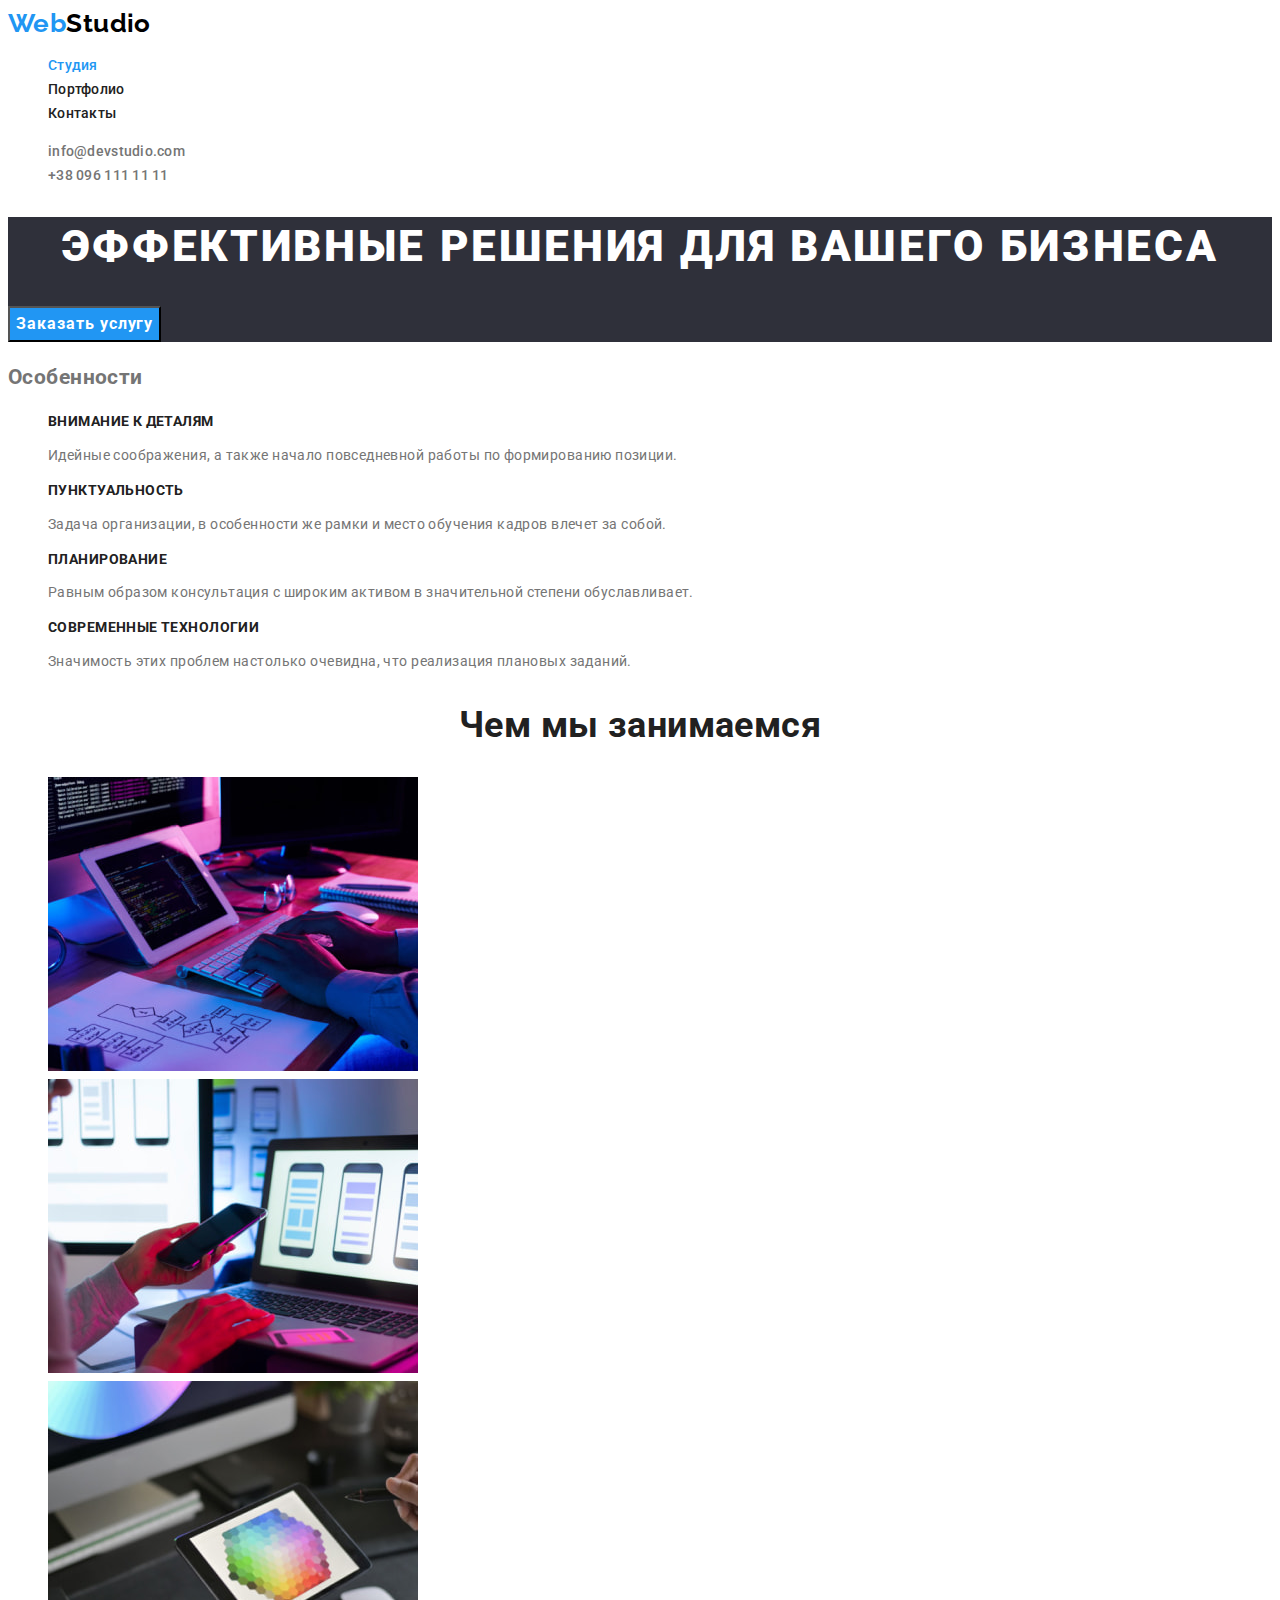
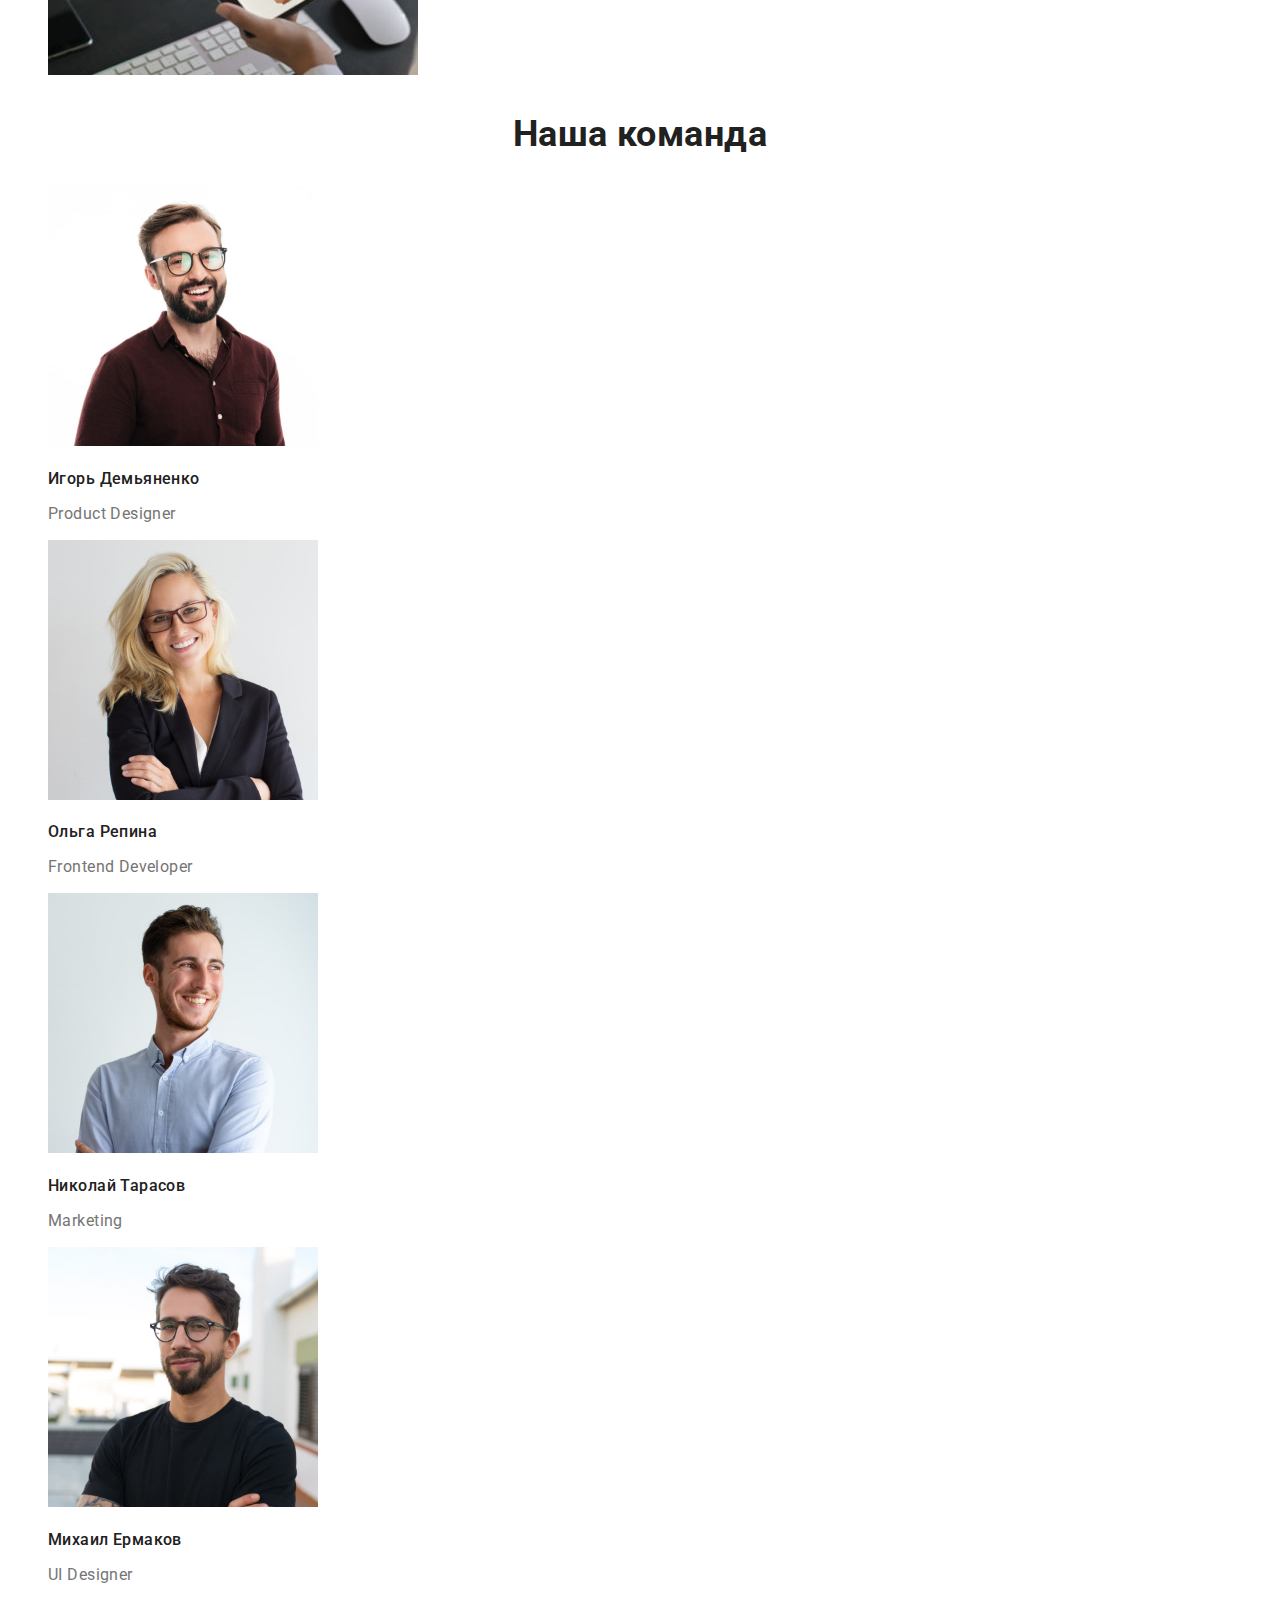
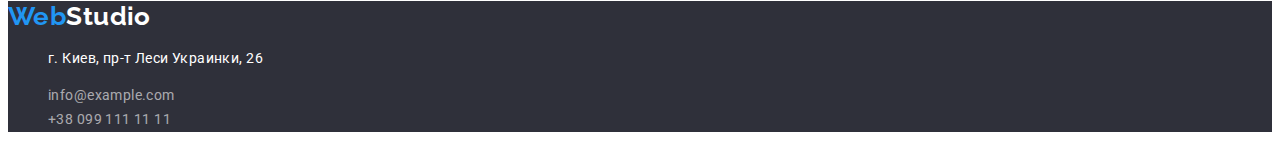
<file: index.html>
<!DOCTYPE html>
<html lang="ru">
  <head>
    <meta charset="UTF-8" />
    <meta http-equiv="X-UA-Compatible" content="IE=edge" />
    <meta name="viewport" content="width=device-width, initial-scale=1.0" />
    <title>WebStudio</title>
    <link rel="preconnect" href="https://fonts.googleapis.com" />
    <link rel="preconnect" href="https://fonts.gstatic.com" crossorigin />
    <link
      href="https://fonts.googleapis.com/css2?family=Raleway:wght@700&family=Roboto:wght@400;500;700;900&display=swap"
      rel="stylesheet"
    />
    <link rel="preconnect" href="https://fonts.googleapis.com" />
    <link rel="preconnect" href="https://fonts.gstatic.com" crossorigin />
    <link
      href="https://fonts.googleapis.com/css2?family=Raleway:wght@700&display=swap"
      rel="stylesheet"
    />
    <link rel="stylesheet" href="./css/styles.css" />
  </head>
  <body>
    <header>
      <nav>
        <a lang="en" href="./index.html" class="logo"
          ><span class="logo logo-web">Web</span
          ><span class="logo logo-studio">Studio</span></a
        >
        <ul class="site-nav">
          <li><a href="./index.html" class="link current">Студия</a></li>
          <li><a href="./portfolio.html" class="link">Портфолио</a></li>
          <li><a href="" class="link">Контакты</a></li>
        </ul>
      </nav>
      <ul class="contacts">
        <li><a href="mailto:info@devstudio.com">info@devstudio.com</a></li>
        <li><a href="tel:380961111111">+38 096 111 11 11</a></li>
      </ul>
    </header>
    <main>
      <!-- Hero -->
      <section class="section-hero">
        <h1 class="hero-title">Эффективные решения для вашего бизнеса</h1>
        <button type="button" class="button hero-button">
          Заказать услугу
        </button>
      </section>
      <!-- features -->
      <section class="section-features">
        <h2>Особенности</h2>
        <ul class="future-list">
          <li>
            <h3 class="title">Внимание к деталям</h3>
            <p>
              Идейные соображения, а также начало повседневной работы по
              формированию позиции.
            </p>
          </li>
          <li>
            <h3 class="title">Пунктуальность</h3>
            <p>
              Задача организации, в особенности же рамки и место обучения кадров
              влечет за собой.
            </p>
          </li>
          <li>
            <h3 class="title">Планирование</h3>
            <p>
              Равным образом консультация с широким активом в значительной
              степени обуславливает.
            </p>
          </li>
          <li>
            <h3 class="title">Современные технологии</h3>
            <p>
              Значимость этих проблем настолько очевидна, что реализация
              плановых заданий.
            </p>
          </li>
        </ul>
      </section>
      <!-- what we do -->
      <section class="section-we">
        <h2 class="section-we-title">Чем мы занимаемся</h2>
        <ul>
          <li>
            <img
              width="370"
              src="./images/box1.jpg"
              alt="рабочий стол руки на клавиатуре"
            />
          </li>
          <li>
            <img
              width="370"
              src="./images/box2.jpg"
              alt="ноутбук на столе и рука на нем"
            />
          </li>
          <li>
            <img
              width="370"
              src="./images/box3.jpg"
              alt="рука держит планшет"
            />
          </li>
        </ul>
      </section>

      <!-- team -->
      <section class="section-team">
        <h2 class="section-team-title">Наша команда</h2>
        <ul class="team-list">
          <li>
            <img width="270" src="./images/employee01.jpg" alt="мужчина" />
            <h3 class="title">Игорь Демьяненко</h3>
            <p lang="en" class="team-position">Product Designer</p>
          </li>
          <li>
            <img width="270" src="./images/employee02.jpg" alt="женщина" />
            <h3 class="title">Ольга Репина</h3>
            <p lang="en" class="team-position">Frontend Developer</p>
          </li>
          <li>
            <img width="270" src="./images/employee03.jpg" alt="мужчина" />
            <h3 class="title">Николай Тарасов</h3>
            <p lang="en" class="team-position">Marketing</p>
          </li>
          <li>
            <img width="270" src="./images/employee04.jpg" alt="мужчина" />
            <h3 class="title">Михаил Ермаков</h3>
            <p lang="en" class="team-position">UI Designer</p>
          </li>
        </ul>
      </section>
    </main>
    <footer>
      <a lang="en" href="./index.html" class="logo"
        ><span class="logo-web">Web</span
        ><span class="logo-studio-footer">Studio</span></a
      >
      <address>
        <ul>
          <li>
            <p class="address address-city">г. Киев, пр-т Леси Украинки, 26</p>
          </li>
          <li>
            <a href="mailto:info@example.com" class="address address-mail"
              >info@example.com</a
            >
          </li>
          <li>
            <a href="tel:380991111111" class="address address-tel"
              >+38 099 111 11 11</a
            >
          </li>
        </ul>
      </address>
    </footer>
  </body>
</html>
</file>
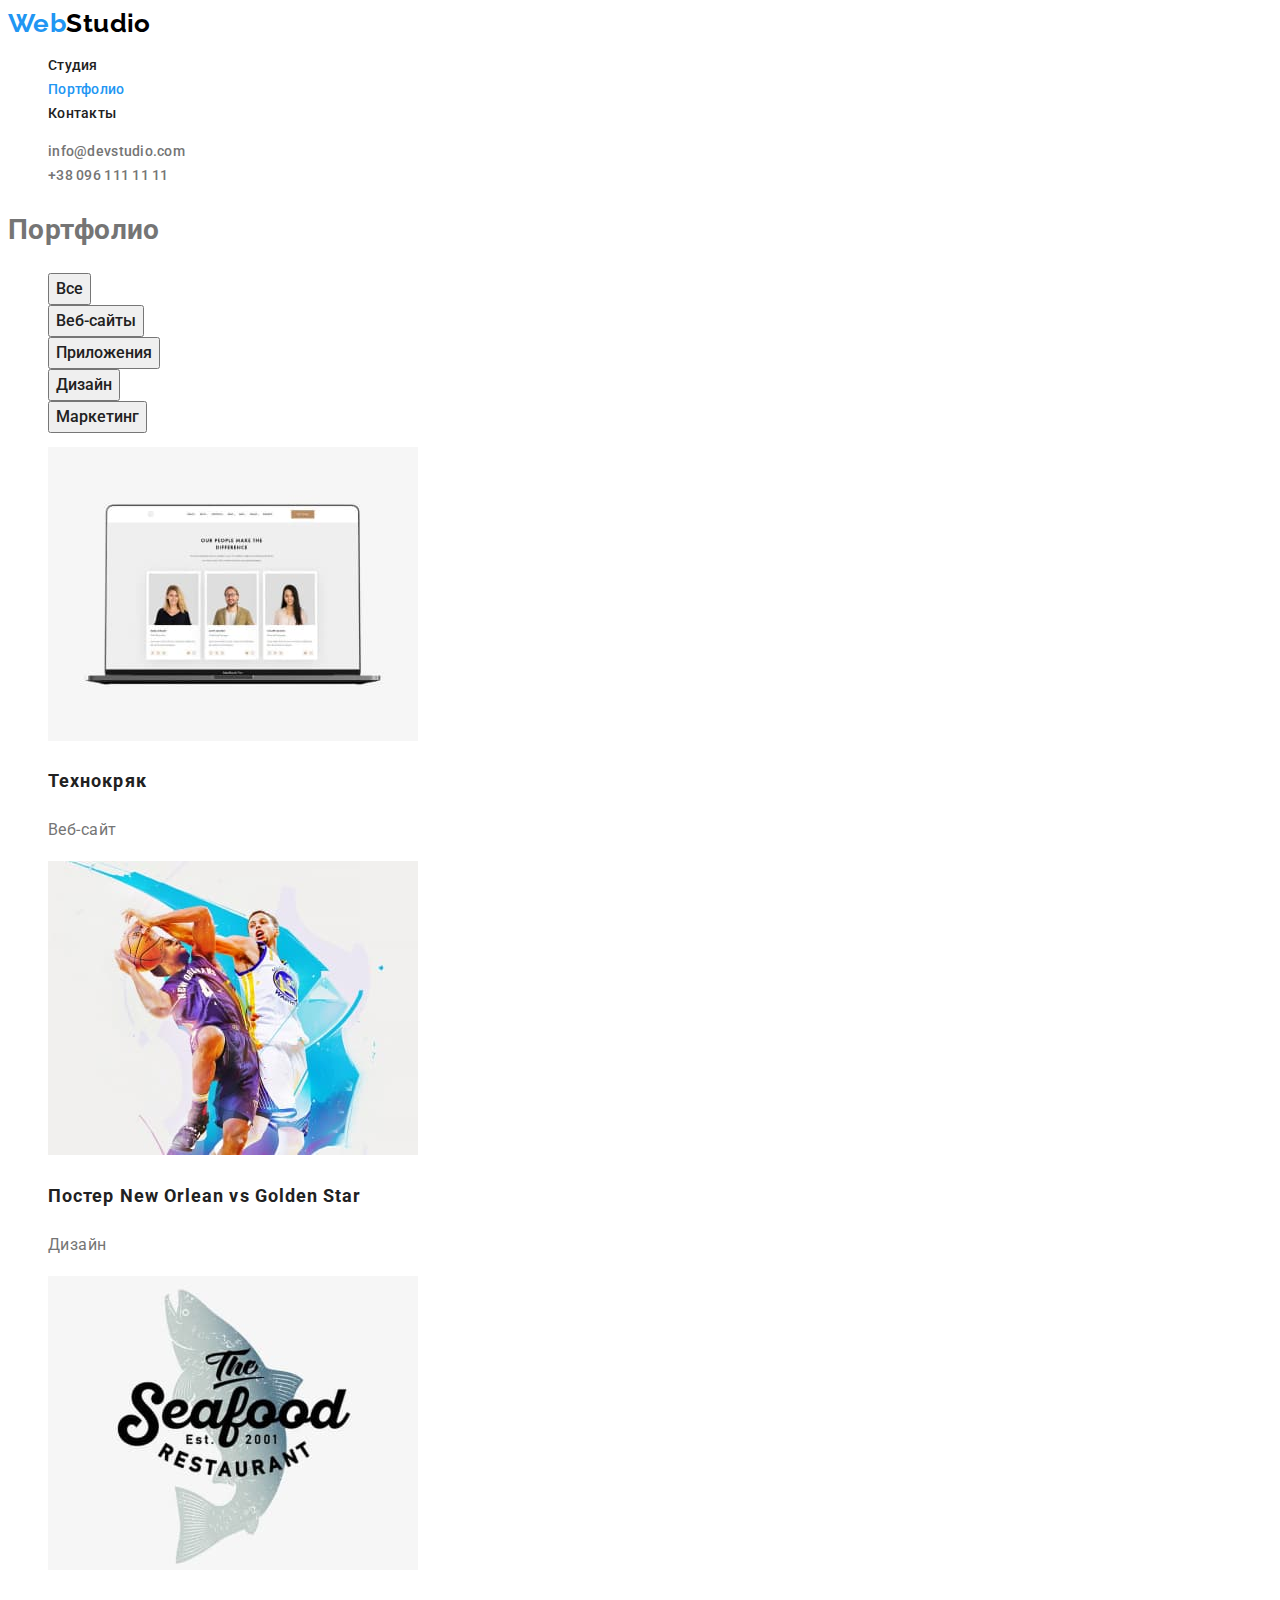
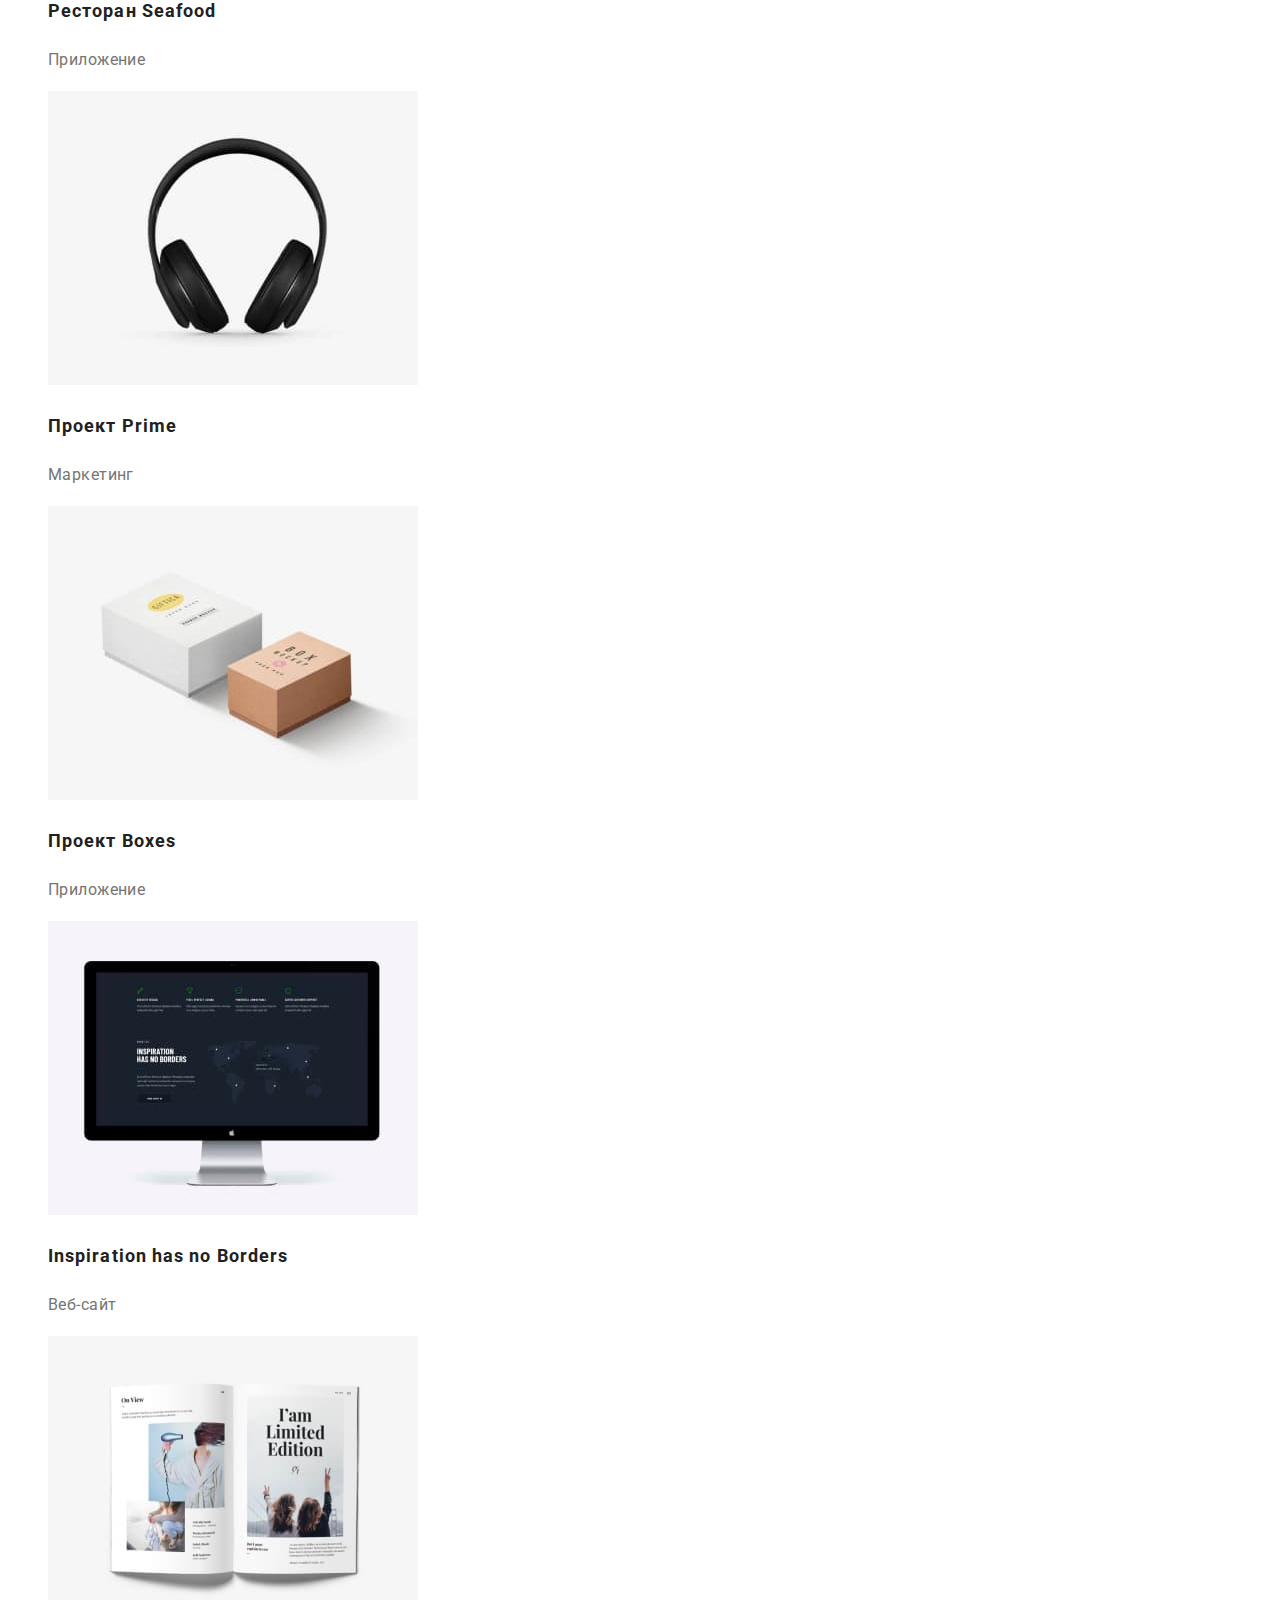
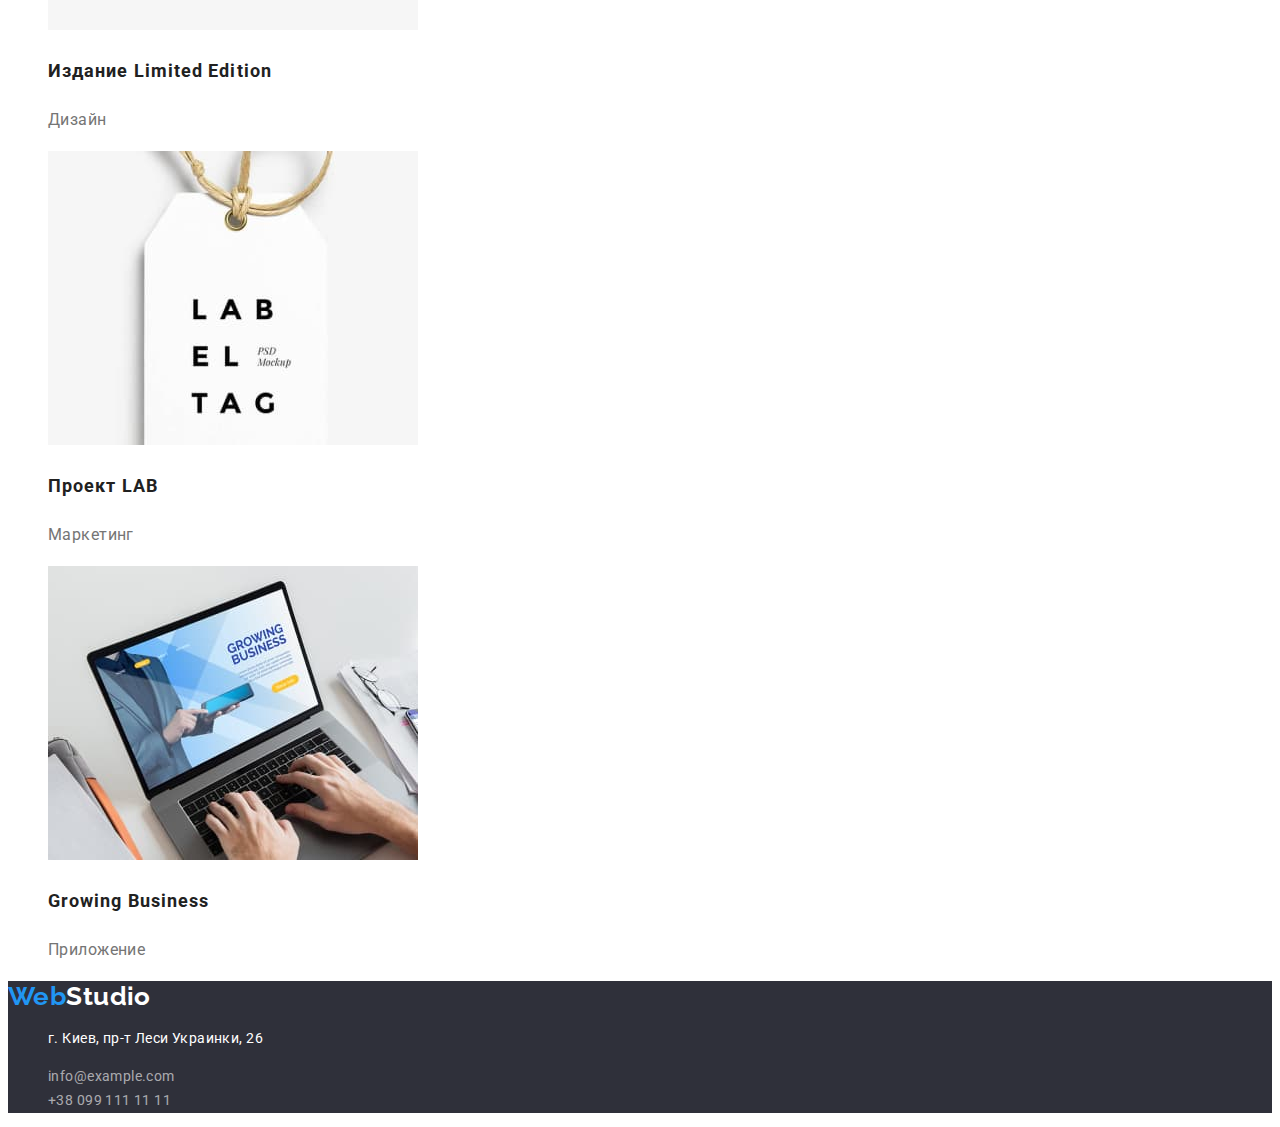
<file: portfolio.html>
<!DOCTYPE html>
<html lang="ru">
  <head>
    <meta charset="UTF-8" />
    <meta http-equiv="X-UA-Compatible" content="IE=edge" />
    <meta name="viewport" content="width=device-width, initial-scale=1.0" />
    <title>Document</title>
    <link rel="preconnect" href="https://fonts.googleapis.com" />
    <link rel="preconnect" href="https://fonts.gstatic.com" crossorigin />
    <link
      href="https://fonts.googleapis.com/css2?family=Raleway:wght@700&family=Roboto:wght@400;500;700;900&display=swap"
      rel="stylesheet"
    />
    <link rel="stylesheet" href="./css/styles.css" />
  </head>
  <body>
    <header>
      <nav>
        <a lang="en" href="./index.html" class="logo"
          ><span class="logo-web">Web</span
          ><span class="logo-studio">Studio</span></a
        >
        <ul class="site-nav">
          <li><a href="./index.html" class="link">Студия</a></li>
          <li><a href="./portfolio.html" class="link current">Портфолио</a></li>
          <li><a href="" class="link">Контакты</a></li>
        </ul>
      </nav>
      <ul class="contacts">
        <li><a href="mailto:info@devstudio.com">info@devstudio.com</a></li>
        <li><a href="tel:380961111111">+38 096 111 11 11</a></li>
      </ul>
    </header>
    <main>
      <!-- portfolio -->
      <section>
        <h1>Портфолио</h1>
        <ul>
          <li><button type="button" class="button">Все</button></li>
          <li><button type="button" class="button">Веб-сайты</button></li>
          <li><button type="button" class="button">Приложения</button></li>
          <li><button type="button" class="button">Дизайн</button></li>
          <li><button type="button" class="button">Маркетинг</button></li>
        </ul>
        <ul class="portfolio-list">
          <li>
            <img width="370" src="./images/tehno.jpg" alt="ноутбук" />
            <h2 class="title">Технокряк</h2>
            <p>Веб-сайт</p>
          </li>
          <li>
            <img width="370" src="./images/neworlean.jpg" alt="баскетболисты" />
            <h2 class="title">
              Постер <span lang="en">New Orlean vs Golden Star</span>
            </h2>
            <p>Дизайн</p>
          </li>
          <li>
            <img
              width="370"
              src="./images/seafood.jpg"
              alt="логотип ресторана"
            />
            <h2 class="title">Ресторан <span lang="en">Seafood</span></h2>
            <p>Приложение</p>
          </li>
          <li>
            <img width="370" src="./images/prime.jpg" alt="наушники" />
            <h2 class="title">Проект <span lang="en">Prime</span></h2>
            <p>Маркетинг</p>
          </li>
          <li>
            <img width="370" src="./images/boxes.jpg" alt="коробки" />
            <h2 class="title">Проект <span lang="en">Boxes</span></h2>
            <p>Приложение</p>
          </li>
          <li>
            <img width="370" src="./images/inspiration.jpg" alt="монитор" />
            <h2 class="title" lang="en">Inspiration has no Borders</h2>
            <p>Веб-сайт</p>
          </li>
          <li>
            <img
              width="370"
              src="./images/limitededition.jpg"
              alt="открытая книга"
            />
            <h2 class="title">
              Издание <span lang="en">Limited Edition</span>
            </h2>
            <p>Дизайн</p>
          </li>
          <li>
            <img width="370" src="./images/lab.jpg" alt="бирка" />
            <h2 class="title">Проект <span lang="en">LAB</span></h2>
            <p>Маркетинг</p>
          </li>
          <li>
            <img
              width="370"
              src="./images/growingbusiness.jpg"
              alt="открытый ноутбук"
            />
            <h2 class="title" lang="en">Growing Business</h2>
            <p>Приложение</p>
          </li>
        </ul>
      </section>
    </main>
    <footer>
      <a lang="en" href="./index.html" class="logo"
        ><span class="logo-web">Web</span
        ><span class="logo-studio-footer">Studio</span></a
      >
      <address>
        <ul>
          <li>
            <p class="address address-city">г. Киев, пр-т Леси Украинки, 26</p>
          </li>
          <li>
            <a href="mailto:info@example.com" class="address address-mail"
              >info@example.com</a
            >
          </li>
          <li>
            <a href="tel:380991111111" class="address address-tel"
              >+38 099 111 11 11</a
            >
          </li>
        </ul>
      </address>
    </footer>
  </body>
</html>
</file>
<file: css/styles.css>
/* основной цвет текста #757575 */
/* вторичный цвет текста #212121 */
/* background: #FFFFFF */
/* вторичный цвет фона #F5F4FA */
/* акцент #2196F3 */

:root {
  --primary-text-color: #757575;
  --title-text-color: #212121;
  --accent-color: #2196f3;
  --background-color: #ffffff;
}
body {
  background: #ffffff;
  color: var(--primary-text-color);
  font-family: roboto, sans-serif;
  font-size: 14px;
  line-height: 1.71;
  letter-spacing: 0.03em;
}

ul {
  list-style: none;
}

.logo {
  font-family: Raleway, sans-serif;
  font-weight: 700;
  font-size: 26px;
  line-height: 1.2;
  text-decoration: none;
}

.logo-web {
  color: var(--accent-color);
}

.logo-studio {
  color: #000000;
}

/* Site nav */

.site-nav .link {
  color: var(--title-text-color);
  font-weight: 500;
  font-size: 14px;
  line-height: 1.2;
  letter-spacing: 0.02em;
  text-decoration: none;
}

.site-nav .link:hover,
.site-nav .link:focus {
  color: var(--accent-color);
}

.site-nav .link.current {
  color: var(--accent-color);
}

.contacts a {
  color: var(--primary-text-color);
  font-weight: 500;
  font-size: 14px;
  line-height: 1.2;
  letter-spacing: 0.02em;
  text-decoration: none;
}

.contacts a:hover,
.contacts a:focus {
  color: var(--accent-color);
}

/* Section Hero */

.section-hero {
  background-color: #2f303a;
}
.hero-title {
  color: #ffffff;
  font-weight: 900;
  font-size: 44px;
  line-height: 1.36;
  text-align: center;
  letter-spacing: 0.06em;
  text-transform: uppercase;
}

/* Section Features */

.future-list .title {
  color: var(--title-text-color);
  font-weight: 700;
  font-size: 14px;
  line-height: 1.2;
  text-transform: uppercase;
}

/* Section we */

.section-we-title,
.section-team-title {
  color: var(--title-text-color);
  font-weight: 700;
  font-size: 36px;
  line-height: 1.2;
  text-align: center;
}

/* Section Team */

.team-list .title {
  color: var(--title-text-color);
  font-weight: 500;
  font-size: 16px;
  line-height: 1.18;
}

.team-position {
  font-size: 16px;
  line-height: 1.18;
}

/* Button */

.button {
  color: var(--title-text-color);
  font-family: inherit;
  font-weight: 500;
  font-size: 16px;
  line-height: 1.62;
  text-align: center;
  cursor: pointer;
}

.button:hover,
.button:focus {
  color: var(--background-color);
  background-color: var(--accent-color);
}
.button.hero-button {
  color: #ffffff;
  background-color: var(--accent-color);
  font-weight: 700;
  font-size: 16px;
  line-height: 1.88;
  letter-spacing: 0.06em;
}

/* Portfolio Page*/

.portfolio-list .title {
  color: var(--title-text-color);
  font-weight: 700;
  font-size: 18px;
  line-height: 2;
  letter-spacing: 0.06em;
}

.portfolio-list p {
  font-size: 16px;
  line-height: 1.88;
}

/* Footer */
footer {
  background-color: #2f303a;
}

.logo-studio-footer {
  color: #ffffff;
}

.address {
  font-style: normal;
  font-size: 14px;
  line-height: 1.71;
  text-decoration: none;
}

.address-city {
  color: #ffffff;
}

.address-mail {
  color: rgba(255, 255, 255, 0.6);
}

.address-mail:hover,
.address-mail:focus {
  color: var(--accent-color);
}

.address-tel {
  color: rgba(255, 255, 255, 0.6);
}

.address-tel:hover,
.address-tel:focus {
  color: var(--accent-color);
}
</file>
